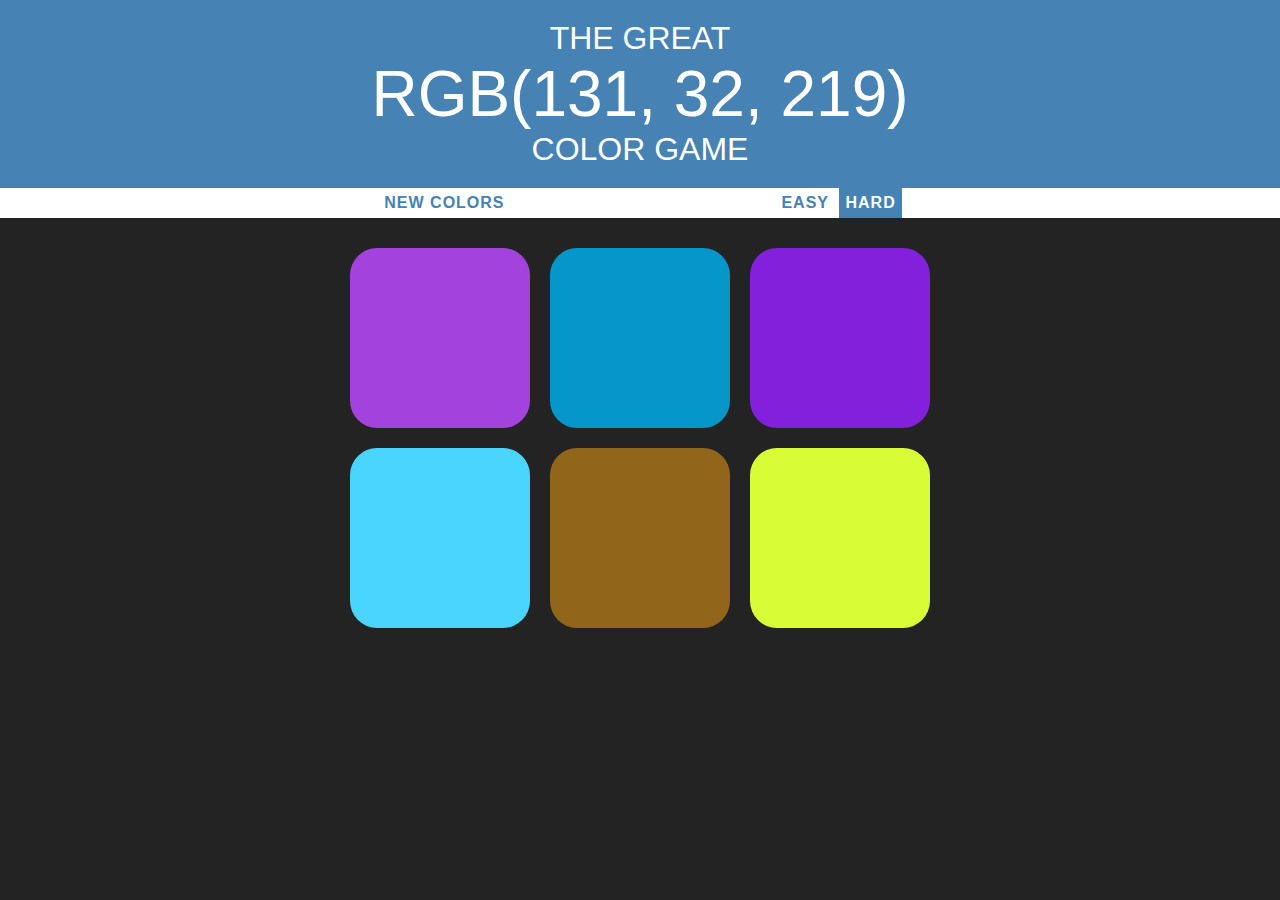
<file: index.html>
<!DOCTYPE html>
<html lang="en">
<head>
    <meta charset="UTF-8">
    <meta name="viewport" content="width=device-width, initial-scale=1.0">
    <title>Color Game</title>
    <link rel="stylesheet" type="text/css" href="style.css">
</head>
<body>
<h1>The Great
    <br> 
    <span id="colorDisplay">RGB</span>
    <br>    
    Color Game</h1>
<div id="stripe">
    <button id="reset">New Colors</button>
    <span id="message"></span>
    <button class="mode">Easy</button>
    <button  class="mode selected">Hard</button>
</div>

    <div id="container">
        <div class="square"></div>
        <div class="square"></div>
        <div class="square"></div>
        <div class="square"></div>
        <div class="square"></div>
        <div class="square"></div>
    </div>
    
    <script type="text/javascript" src="script.js"></script>
</body>
</html>
</file>
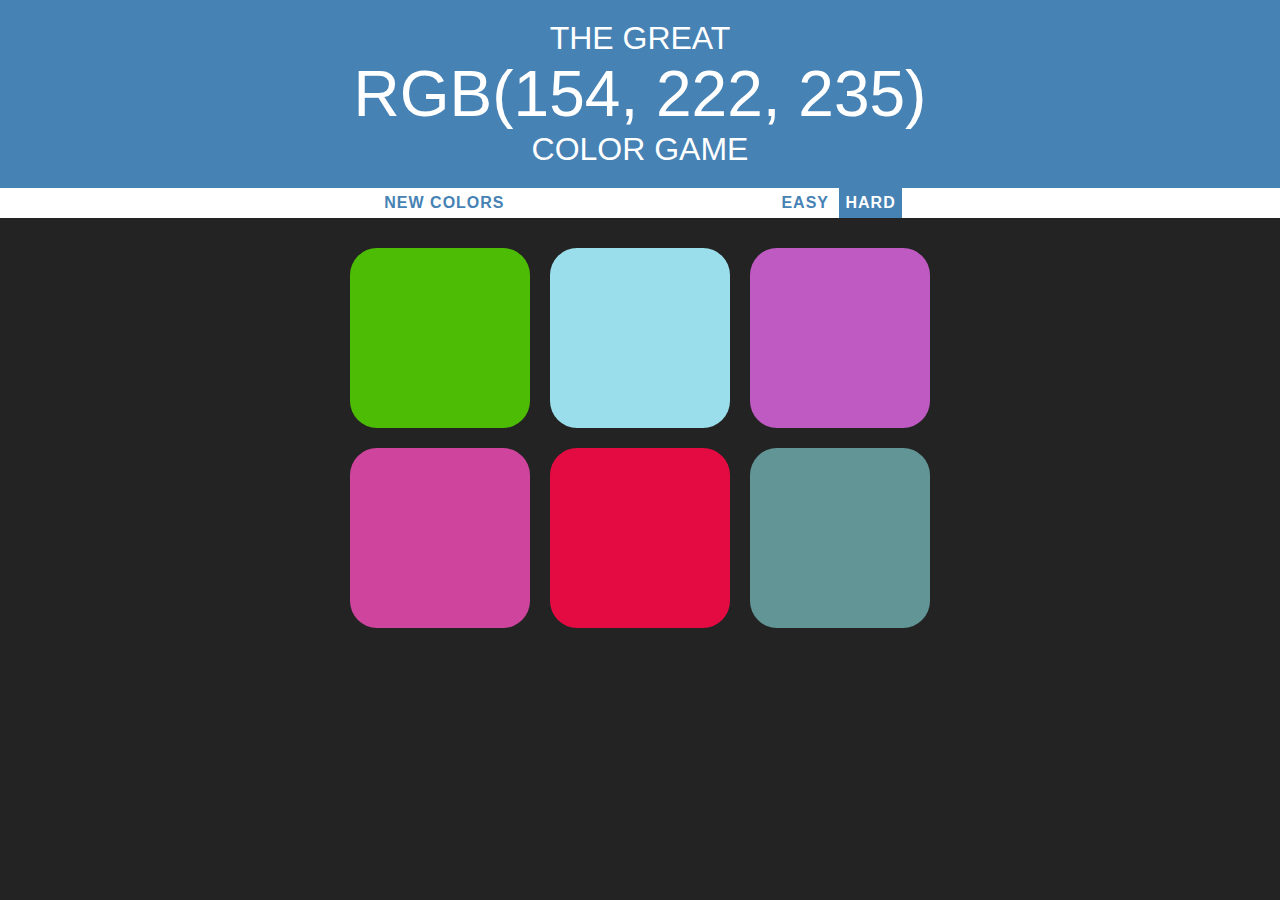
<file: colorGame.html>
<!DOCTYPE html>
<html lang="en">
<head>
    <meta charset="UTF-8">
    <meta name="viewport" content="width=device-width, initial-scale=1.0">
    <title>Color Game</title>
    <link rel="stylesheet" type="text/css" href="colorGame.css">
</head>
<body>
<h1>The Great
    <br> 
    <span id="colorDisplay">RGB</span>
    <br>    
    Color Game</h1>
<div id="stripe">
    <button id="reset">New Colors</button>
    <span id="message"></span>
    <button class="mode">Easy</button>
    <button  class="mode selected">Hard</button>
</div>

    <div id="container">
        <div class="square"></div>
        <div class="square"></div>
        <div class="square"></div>
        <div class="square"></div>
        <div class="square"></div>
        <div class="square"></div>
    </div>
    
    <script type="text/javascript" src="colorGame.js"></script>
</body>
</html>
</file>
<file: style.css>
body{
    background-color: #232323;
    margin: 0;
    font-family: sans-serif;
}

.square {
    width: 30%;
    background: purple;
    padding-bottom: 30%;
    float: left;
    margin: 1.66%;
    border-radius: 15%;
    transition: background 0.6s;
}

#container {
    margin: 20px auto;
    max-width: 600px;
}

h1{
    color: white;
    font-weight: normal;
    text-transform: uppercase;
    text-align: center;
    background-color: steelblue;
    margin: 0;
    padding: 20px 0;
}

#colorDisplay{
    font-size: 200%;
}

#message{
    display: inline-block;
    width: 20%;
}


#stripe{
    background-color: white;
    height: 30px;
    text-align: center;
}

.selected {
    color: white;
    background-color: steelblue;
}

button{
    border: none;
    background: none;
    text-transform: uppercase;
    height: 100%;
    font-weight: 700;
    color: steelblue;
    letter-spacing: 1px;
    font-size: inherit;
    transition: all 300ms;
    outline: none;
}

button:hover {
    color: white;
    background-color: steelblue;
}
</file>
<file: colorGame.css>
body{
    background-color: #232323;
    margin: 0;
    font-family: sans-serif;
}

.square {
    width: 30%;
    background: purple;
    padding-bottom: 30%;
    float: left;
    margin: 1.66%;
    border-radius: 15%;
    transition: background 0.6s;
}

#container {
    margin: 20px auto;
    max-width: 600px;
}

h1{
    color: white;
    font-weight: normal;
    text-transform: uppercase;
    text-align: center;
    background-color: steelblue;
    margin: 0;
    padding: 20px 0;
}

#colorDisplay{
    font-size: 200%;
}

#message{
    display: inline-block;
    width: 20%;
}


#stripe{
    background-color: white;
    height: 30px;
    text-align: center;
}

.selected {
    color: white;
    background-color: steelblue;
}

button{
    border: none;
    background: none;
    text-transform: uppercase;
    height: 100%;
    font-weight: 700;
    color: steelblue;
    letter-spacing: 1px;
    font-size: inherit;
    transition: all 300ms;
    outline: none;
}

button:hover {
    color: white;
    background-color: steelblue;
}
</file>
